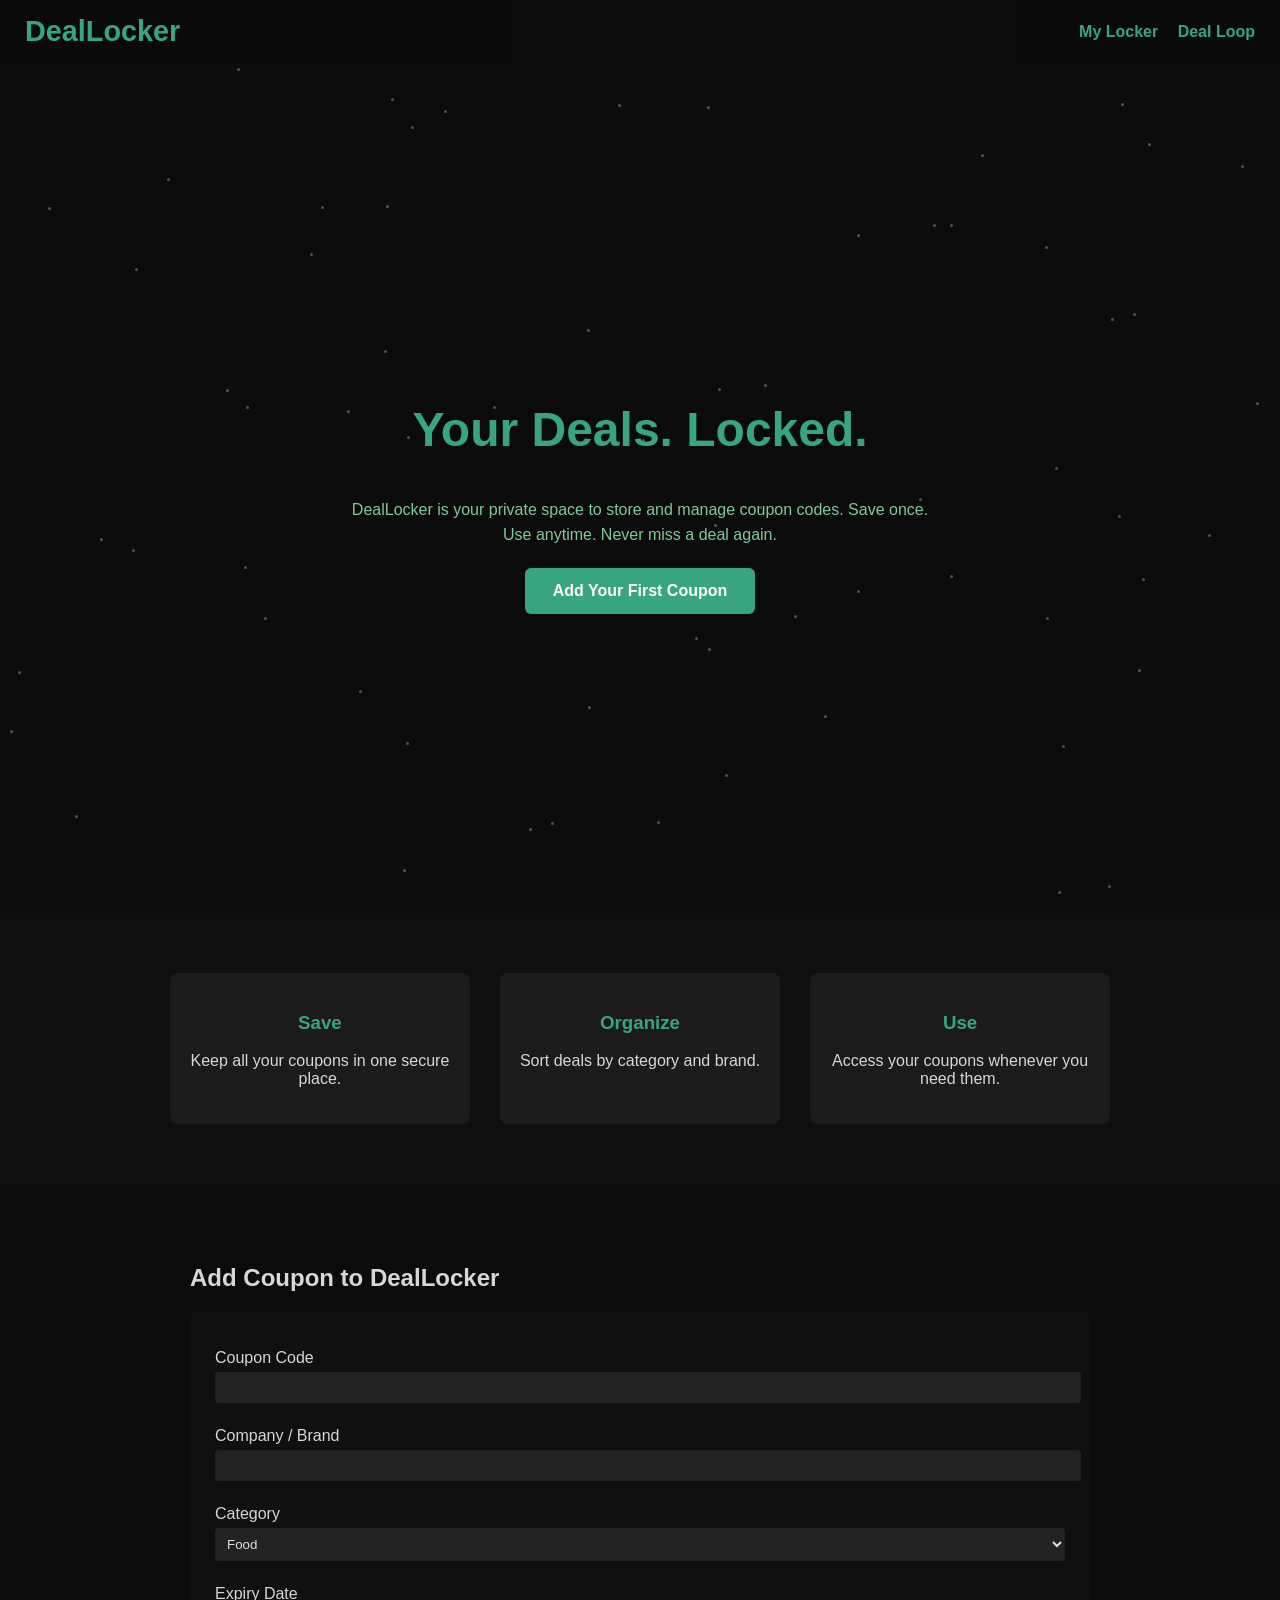
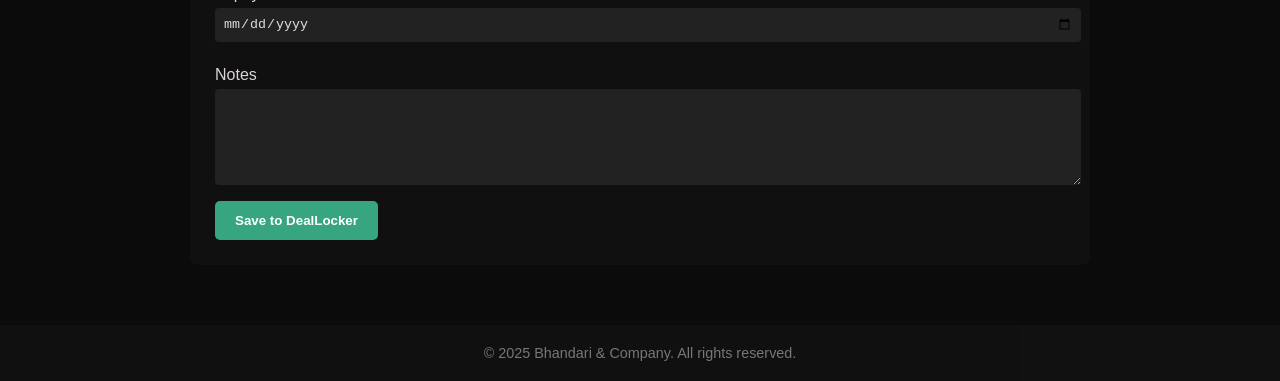
<file: index.html>
<!DOCTYPE html>
<html lang="en">
<head>
  <meta charset="UTF-8">
  <title>DealLocker</title>

  <style>
    body {
      background-color: rgb(12, 11, 11);
      color: rgb(219, 213, 213);
      margin: 0;
      font-family: Arial, sans-serif;
      scroll-behavior: smooth;
      overflow-x: hidden;
    }

    /* FULL PAGE STARS */
    .stars {
      position: fixed;
      inset: 0;
      z-index: 0;
      pointer-events: none;
    }

    .star {
      position: absolute;
      width: 3px;
      height: 3px;
      background: #f9fbfa;
      border-radius: 50%;
      opacity: 0.3;
      animation: twinkle 3s infinite ease-in-out;
    }

    @keyframes twinkle {
      0%, 100% { opacity: 0.2; transform: scale(1); }
      50% { opacity: 0.9; transform: scale(1.4); }
    }

    /* CONTENT ABOVE STARS */
    header, section, footer {
      position: relative;
      z-index: 1;
    }

    header {
      display: flex;
      justify-content: space-between;
      align-items: center;
      padding: 15px 25px;
      background-color: rgba(11, 11, 11, 0.95);
      position: sticky;
      top: 0;
    }

    .logo {
      color: #38a581;
      font-size: 1.8rem;
      font-weight: bold;
    }

    nav a {
      margin-left: 15px;
      text-decoration: none;
      color: #38a581;
      font-weight: 600;
    }

    nav a:hover {
      text-decoration: underline;
    }

    /* HERO */
    .hero {
      min-height: 90vh;
      display: flex;
      align-items: center;
      justify-content: center;
      text-align: center;
      padding: 20px;
    }

    .hero h1 {
      font-size: 3rem;
      color: #38a581;
    }

    .hero p {
      max-width: 600px;
      margin: 20px auto;
      line-height: 1.6;
      color: #82c99a;
    }

    .hero button {
      background-color: #38a581;
      color: white;
      padding: 14px 28px;
      border: none;
      border-radius: 6px;
      font-size: 1rem;
      font-weight: bold;
      cursor: pointer;
    }

    .hero button:hover {
      background-color: #2e7b59;
    }

    /* INFO */
    .info {
      display: flex;
      justify-content: center;
      gap: 30px;
      padding: 60px 20px;
      background-color: rgba(17, 17, 17, 0.85);
      flex-wrap: wrap;
    }

    .info-box {
      max-width: 260px;
      background: #1b1b1b;
      padding: 20px;
      border-radius: 8px;
      text-align: center;
    }

    .info-box h3 {
      color: #38a581;
    }

    /* ADD COUPON */
    .container {
      max-width: 900px;
      margin: auto;
      padding: 60px 20px;
    }

    form {
      background-color: rgba(17, 17, 17, 0.9);
      padding: 25px;
      border-radius: 8px;
    }

    label {
      display: block;
      margin: 12px 0 5px;
    }

    input, select, textarea {
      width: 100%;
      padding: 8px;
      border-radius: 4px;
      border: none;
      background-color: #222;
      color: #ddd;
      margin-bottom: 12px;
    }

    textarea {
      resize: vertical;
      height: 80px;
    }

    button.submit {
      background-color: #38a581;
      color: white;
      padding: 12px 20px;
      border: none;
      border-radius: 5px;
      font-weight: bold;
      cursor: pointer;
    }

    footer {
      text-align: center;
      padding: 20px;
      background-color: rgba(17, 17, 17, 0.95);
      color: #777;
      font-size: 0.9rem;
    }
  </style>
</head>

<body>

<!-- STAR BACKGROUND -->
<div class="stars" id="stars"></div>

<header>
  <div class="logo">DealLocker</div>
  <nav>
    <a href="my-deals.html">My Locker</a>
    <a href="../dealloop/main.html">Deal Loop</a>
  </nav>
</header>

<section class="hero">
  <div>
    <h1>Your Deals. Locked.</h1>
    <p>
      DealLocker is your private space to store and manage coupon codes.
      Save once. Use anytime. Never miss a deal again.
    </p>
    <button onclick="document.getElementById('addCoupon').scrollIntoView()">
      Add Your First Coupon
    </button>
  </div>
</section>

<section class="info">
  <div class="info-box">
    <h3>Save</h3>
    <p>Keep all your coupons in one secure place.</p>
  </div>
  <div class="info-box">
    <h3>Organize</h3>
    <p>Sort deals by category and brand.</p>
  </div>
  <div class="info-box">
    <h3>Use</h3>
    <p>Access your coupons whenever you need them.</p>
  </div>
</section>

<section id="addCoupon" class="container">
  <h2>Add Coupon to DealLocker</h2>

  <form onsubmit="addCoupon(event)">
    <label>Coupon Code</label>
    <input type="text" id="code" required>

    <label>Company / Brand</label>
    <input type="text" id="brand" required>

    <label>Category</label>
    <select id="category">
      <option>Food</option>
      <option>Fashion</option>
      <option>Travel</option>
      <option>SaaS</option>
      <option>Shopping</option>
    </select>

    <label>Expiry Date</label>
    <input type="date" id="expiry" required>

    <label>Notes</label>
    <textarea id="notes"></textarea>

    <button type="submit" class="submit">Save to DealLocker</button>
  </form>
</section>

<footer>
  © 2025 Bhandari & Company. All rights reserved.
</footer>

<script>
  /* STAR GENERATION */
  const starsContainer = document.getElementById("stars");

  for (let i = 0; i < 70; i++) {
    const star = document.createElement("div");
    star.className = "star";
    star.style.top = Math.random() * 100 + "%";
    star.style.left = Math.random() * 100 + "%";
    star.style.animationDelay = Math.random() * 3 + "s";
    starsContainer.appendChild(star);
  }

  /* DEALLOCKER LOGIC */
  let coupons = JSON.parse(localStorage.getItem("dealLockerCoupons")) || [];

  function addCoupon(e) {
    e.preventDefault();

    const coupon = {
      id: Date.now(),
      code: code.value,
      brand: brand.value,
      category: category.value,
      expiry: expiry.value,
      notes: notes.value
    };

    coupons.push(coupon);
    localStorage.setItem("dealLockerCoupons", JSON.stringify(coupons));
    e.target.reset();

    alert("Coupon saved to DealLocker");
  }
</script>

</body>
</html>
</file>
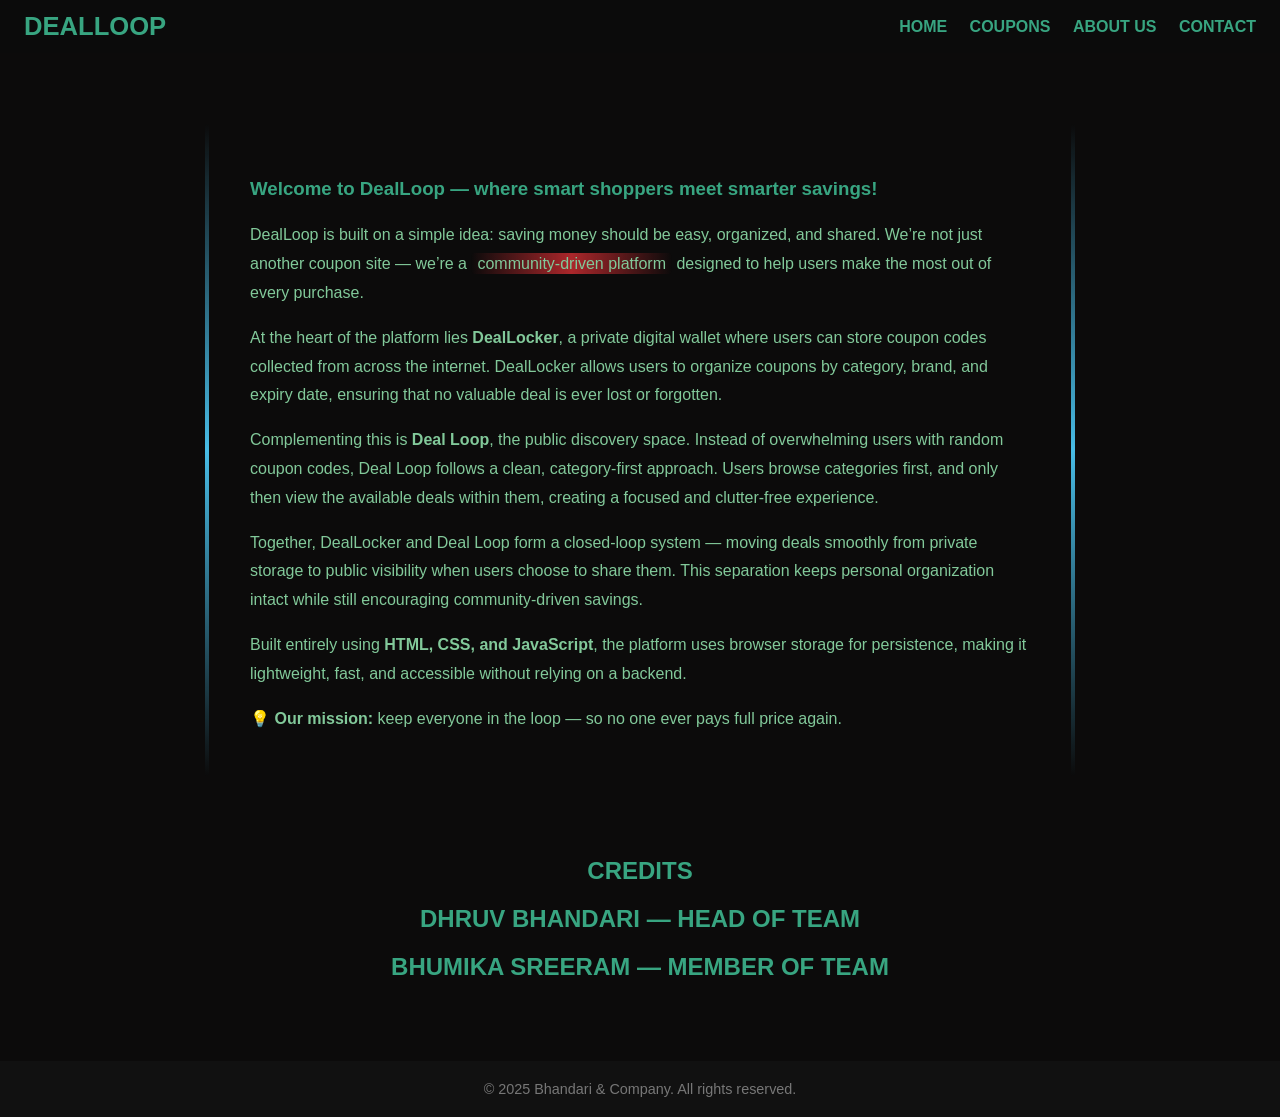
<file: aboutus.html>
<!DOCTYPE html>
<html lang="en">
<head>
  <meta charset="UTF-8" />
  <title>DealLoop | About Us</title>

  <style>
    body {
      background-color: rgb(12, 11, 11);
      color: rgb(219, 213, 213);
      margin: 0;
      font-family: Arial, sans-serif;
    }

    header {
      display: flex;
      justify-content: space-between;
      align-items: center;
      padding: 12px 24px;
      background-color: #0b0b0b;
      position: sticky;
      top: 0;
    }

    .logo {
      color: #38a581;
      font-weight: bold;
      font-size: 1.6rem;
    }

    nav a {
      margin-left: 18px;
      text-decoration: none;
      color: #38a581;
      font-weight: 600;
      position: relative;
    }

    nav a::after {
      content: "";
      position: absolute;
      width: 0;
      height: 2px;
      left: 0;
      bottom: -4px;
      background-color: #38a581;
      transition: width 0.3s;
    }

    nav a:hover::after {
      width: 100%;
    }

    /* MESSAGE CONTAINER */
    .message-wrapper {
      max-width: 780px;
      margin: 70px auto;
      padding: 30px 45px;
      position: relative;
    }

    /* GREEN SNAKE SIDES */
    .snake-left,
    .snake-right {
      position: absolute;
      top: 0;
      width: 4px;
      height: 100%;
      background: linear-gradient(
        180deg,
        transparent,
        #48bce6,
        transparent
      );
      animation: snakeMove 4s linear infinite;
    }

    .snake-left { left: 0; }
    .snake-right { right: 0; animation-delay: 1.8s; }

    @keyframes snakeMove {
      from { background-position: 0 0; }
      to { background-position: 0 320px; }
    }

    section.intro-text {
      color: #82c99a;
      line-height: 1.8;
    }

    section.intro-text h3 {
      color: #38a581;
      margin-bottom: 15px;
    }

    section.intro-text p {
      margin-bottom: 14px;
    }

    .highlight {
      background: linear-gradient(90deg, transparent, #ab272b, transparent);
      padding: 2px 6px;
      border-radius: 4px;
    }

    section.credits {
      text-align: center;
      color: #47d3d5;
      margin: 80px auto;
    }

    section.credits h1,
    section.credits h2 {
      color: #38a581;
    }

    section.credits h2 {
      transition: transform 0.3s, color 0.3s;
    }

    section.credits h2:hover {
      transform: scale(1.04);
      color: #82c99a;
    }

    footer {
      text-align: center;
      padding: 20px;
      background-color: #111;
      color: #777;
      font-size: 0.9rem;
      margin-top: 60px;
    }
  </style>
</head>

<body>

<header>
  <div class="logo">DEALLOOP</div>
  <nav>
    <a href="main.html">HOME</a>
    <a href="coup.html">COUPONS</a>
    <a href="aboutus.html">ABOUT US</a>
    <a href="con.html">CONTACT</a>
  </nav>
</header>

<!-- ABOUT CONTENT WITH SNAKE ANIMATION -->
<div class="message-wrapper">
  <div class="snake-left"></div>
  <div class="snake-right"></div>

  <section class="intro-text">
    <h3>Welcome to DealLoop — where smart shoppers meet smarter savings!</h3>

    <p>
      DealLoop is built on a simple idea: saving money should be easy, organized,
      and shared. We’re not just another coupon site — we’re a
      <span class="highlight">community-driven platform</span> designed to help
      users make the most out of every purchase.
    </p>

    <p>
      At the heart of the platform lies <strong>DealLocker</strong>, a private
      digital wallet where users can store coupon codes collected from across
      the internet. DealLocker allows users to organize coupons by category,
      brand, and expiry date, ensuring that no valuable deal is ever lost or
      forgotten.
    </p>

    <p>
      Complementing this is <strong>Deal Loop</strong>, the public discovery
      space. Instead of overwhelming users with random coupon codes, Deal Loop
      follows a clean, category-first approach. Users browse categories first,
      and only then view the available deals within them, creating a focused and
      clutter-free experience.
    </p>

    <p>
      Together, DealLocker and Deal Loop form a closed-loop system — moving deals
      smoothly from private storage to public visibility when users choose to
      share them. This separation keeps personal organization intact while still
      encouraging community-driven savings.
    </p>

    <p>
      Built entirely using <strong>HTML, CSS, and JavaScript</strong>, the
      platform uses browser storage for persistence, making it lightweight,
      fast, and accessible without relying on a backend.
    </p>

    <p>
      💡 <strong>Our mission:</strong> keep everyone in the loop — so no one ever
      pays full price again.
    </p>
  </section>
</div>

<section class="credits">
  <h1>CREDITS</h1>
  <h2>DHRUV BHANDARI — HEAD OF TEAM</h2>
  <h2>BHUMIKA SREERAM — MEMBER OF TEAM</h2>
</section>

<footer>
  © 2025 Bhandari & Company. All rights reserved.
</footer>

</body>
</html>
</file>
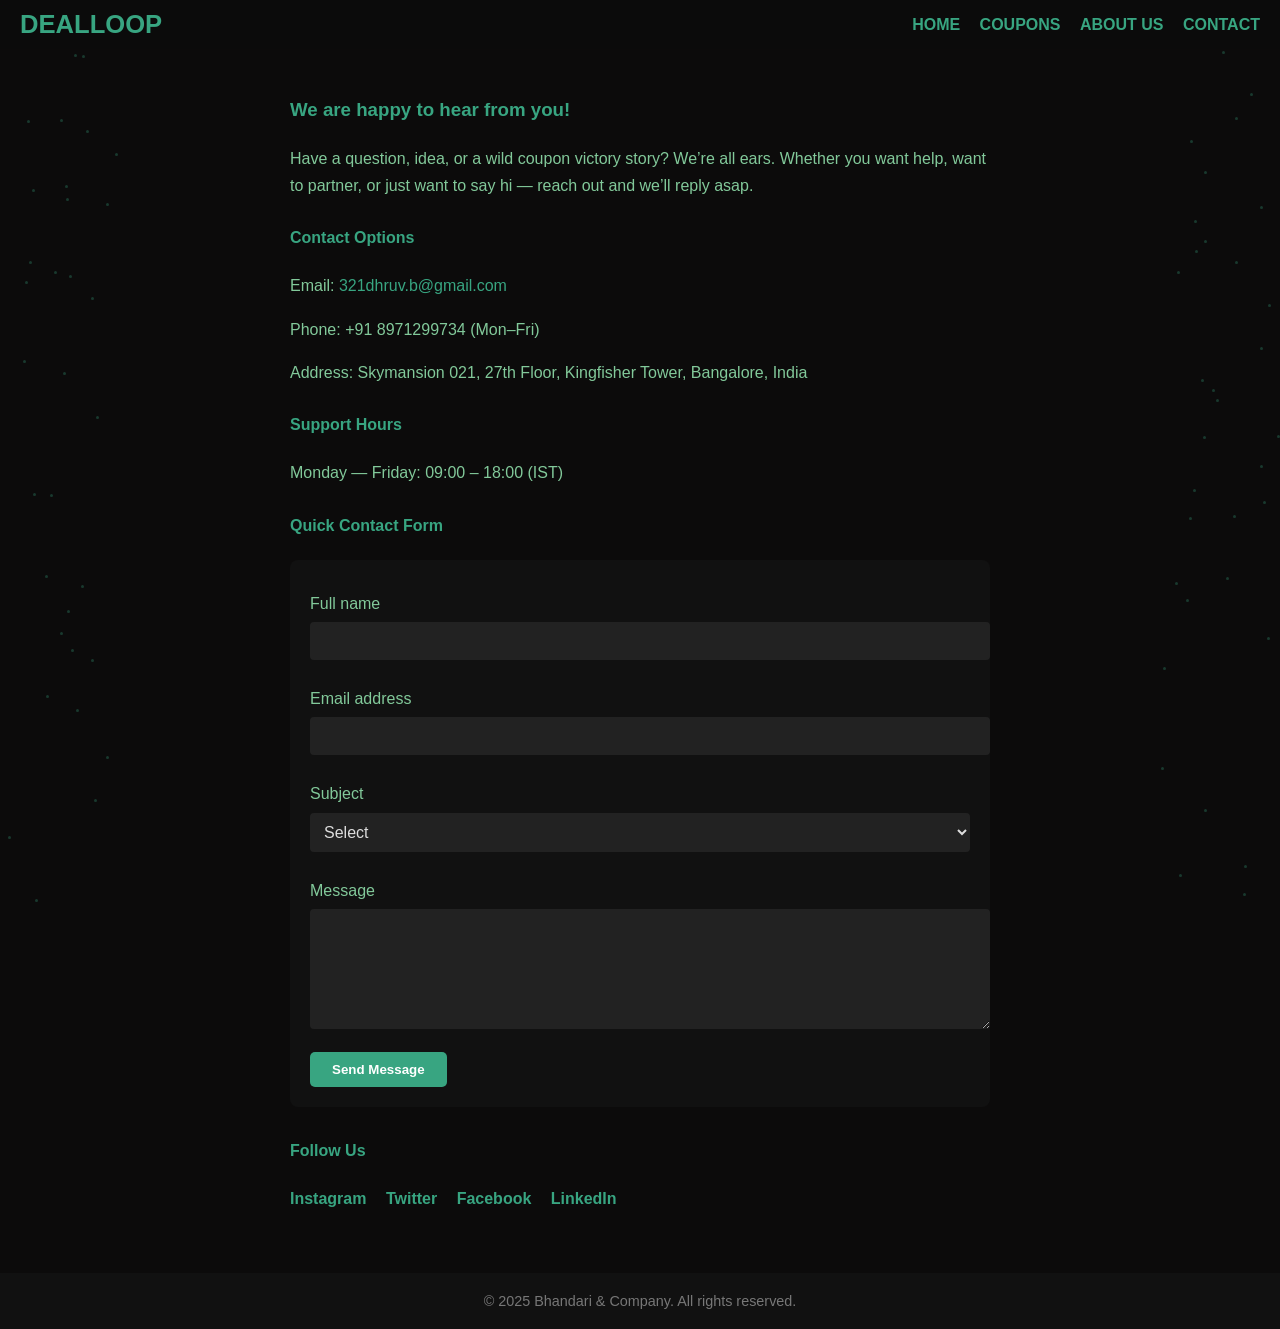
<file: con.html>
<!DOCTYPE html>
<html lang="en">
<head>
  <meta charset="UTF-8" />
  <title>DealLoop | Contact</title>

  <style>
    body {
      background-color: rgb(12, 11, 11);
      color: rgb(219, 213, 213);
      margin: 0;
      font-family: Arial, sans-serif;
      overflow-x: hidden;
    }

    /* STAR SIDES */
    .stars {
      position: fixed;
      top: 0;
      width: 120px;
      height: 100vh;
      pointer-events: none;
      z-index: 0;
    }

    .left-stars { left: 0; }
    .right-stars { right: 0; }

    .star {
      position: absolute;
      width: 3px;
      height: 3px;
      background: #38a581;
      border-radius: 50%;
      opacity: 0.3;
      animation: twinkle 3s infinite ease-in-out;
    }

    @keyframes twinkle {
      0%, 100% { opacity: 0.2; transform: scale(1); }
      50% { opacity: 0.9; transform: scale(1.4); }
    }

    header {
      display: flex;
      justify-content: space-between;
      align-items: center;
      padding: 10px 20px;
      background-color: #0b0b0b;
      position: relative;
      z-index: 1;
    }

    .logo a {
      color: #38a581;
      font-weight: bold;
      font-size: 1.6rem;
      text-decoration: none;
    }

    nav a {
      margin-left: 15px;
      text-decoration: none;
      color: #38a581;
      font-weight: 600;
    }

    nav a:hover {
      text-decoration: underline;
    }

    section.intro-text {
      color: #82c99a;
      padding: 20px;
      max-width: 700px;
      margin: auto;
      line-height: 1.7;
      position: relative;
      z-index: 1;
    }

    h3, h4 {
      color: #38a581;
      margin-top: 25px;
    }

    a {
      color: #38a581;
      text-decoration: none;
    }

    form {
      margin-top: 20px;
      background: #111;
      padding: 20px;
      border-radius: 8px;
    }

    label {
      display: block;
      margin: 10px 0 5px;
    }

    input[type="text"],
    input[type="email"],
    select,
    textarea {
      width: 100%;
      padding: 10px;
      border-radius: 4px;
      border: none;
      margin-bottom: 15px;
      background-color: #222;
      color: #ddd;
      font-size: 1rem;
    }

    textarea {
      resize: vertical;
      height: 100px;
    }

    input[type="submit"] {
      background-color: #38a581;
      color: white;
      padding: 10px 22px;
      border: none;
      border-radius: 5px;
      font-weight: bold;
      cursor: pointer;
    }

    .follow-us {
      margin-top: 30px;
    }

    .follow-us a {
      margin-right: 15px;
      font-weight: bold;
    }

    footer {
      text-align: center;
      padding: 20px;
      background-color: #111;
      color: #777;
      font-size: 0.9rem;
      margin-top: 40px;
      position: relative;
      z-index: 1;
    }

    .success {
      display: none;
      background: #1e3d34;
      color: #82c99a;
      padding: 12px;
      border-radius: 6px;
      margin-top: 15px;
      text-align: center;
      font-weight: bold;
    }
  </style>
</head>

<body>

<!-- STAR LAYERS -->
<div class="stars left-stars" id="leftStars"></div>
<div class="stars right-stars" id="rightStars"></div>

<header>
  <div class="logo">
    <a href="main.html">DEALLOOP</a>
  </div>
  <nav>
    <a href="main.html">HOME</a>
    <a href="coup.html">COUPONS</a>
    <a href="aboutus.html">ABOUT US</a>
    <a href="con.html">CONTACT</a>
  </nav>
</header>

<section class="intro-text">
  <h3>We are happy to hear from you!</h3>
  <p>
    Have a question, idea, or a wild coupon victory story? We’re all ears.
    Whether you want help, want to partner, or just want to say hi — reach out
    and we’ll reply asap.
  </p>

  <h4>Contact Options</h4>
  <p>Email: <a href="mailto:321dhruv.b@gmail.com">321dhruv.b@gmail.com</a></p>
  <p>Phone: +91 8971299734 (Mon–Fri)</p>
  <p>Address: Skymansion 021, 27th Floor, Kingfisher Tower, Bangalore, India</p>

  <h4>Support Hours</h4>
  <p>Monday — Friday: 09:00 – 18:00 (IST)</p>

  <h4>Quick Contact Form</h4>

  <form id="contactForm">
    <label>Full name</label>
    <input type="text" required>

    <label>Email address</label>
    <input type="email" required>

    <label>Subject</label>
    <select required>
      <option value="">Select</option>
      <option>Support</option>
      <option>Partnership</option>
      <option>Feedback</option>
      <option>Other</option>
    </select>

    <label>Message</label>
    <textarea required></textarea>

    <input type="submit" value="Send Message">
    <div class="success" id="successMsg">
      ✅ Message sent successfully! We’ll get back to you soon.
    </div>
  </form>

  <div class="follow-us">
    <h4>Follow Us</h4>
    <a href="https://www.instagram.com">Instagram</a>
    <a href="#">Twitter</a>
    <a href="#">Facebook</a>
    <a href="https://www.linkedin.com/in/dhruv-bhandari-b08041364/">LinkedIn</a>
  </div>
</section>

<footer>
  © 2025 Bhandari & Company. All rights reserved.
</footer>

<script>
  const form = document.getElementById("contactForm");
  const successMsg = document.getElementById("successMsg");

  form.addEventListener("submit", function (e) {
    e.preventDefault();
    successMsg.style.display = "block";
    form.reset();
    setTimeout(() => successMsg.style.display = "none", 4000);
  });

  function generateStars(containerId) {
    const container = document.getElementById(containerId);
    for (let i = 0; i < 35; i++) {
      const star = document.createElement("div");
      star.className = "star";
      star.style.top = Math.random() * 100 + "%";
      star.style.left = Math.random() * 100 + "%";
      star.style.animationDelay = Math.random() * 3 + "s";
      container.appendChild(star);
    }
  }

  generateStars("leftStars");
  generateStars("rightStars");
</script>

</body>
</html>
</file>
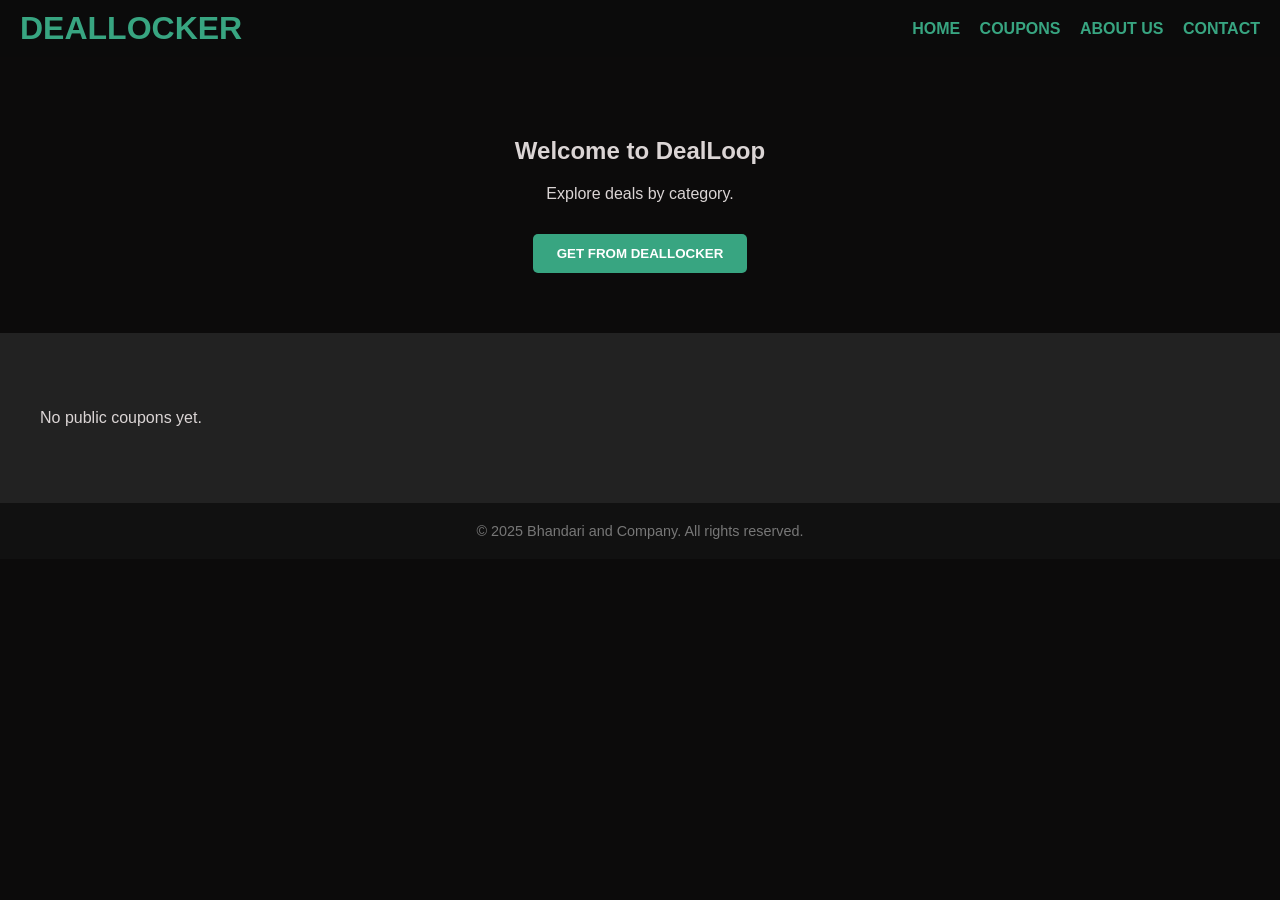
<file: coup.html>
<!DOCTYPE html>
<html lang="en">
<head>
  <meta charset="UTF-8" />
  <title>DealLoop - Coupons</title>

  <style>
    body {
      background-color: rgb(12, 11, 11);
      color: rgb(219, 213, 213);
      margin: 0;
      font-family: Arial, sans-serif;
    }

    header {
      display: flex;
      justify-content: space-between;
      align-items: center;
      padding: 10px 20px;
      background-color: #0b0b0b;
    }

    .logo a {
      color: #38a581;
      font-weight: bold;
      font-size: 2rem;
      text-decoration: none;
    }

    nav a {
      margin-left: 15px;
      text-decoration: none;
      color: #38a581;
      font-weight: 600;
    }

    nav a:hover {
      text-decoration: underline;
    }

    .hero {
      padding: 60px 20px;
      text-align: center;
    }

    .btn {
      display: inline-block;
      padding: 12px 24px;
      margin-top: 15px;
      background-color: #38a581;
      color: white;
      border-radius: 5px;
      font-weight: bold;
      cursor: pointer;
      border: none;
    }

    .features {
      display: grid;
      grid-template-columns: repeat(auto-fit, minmax(220px, 1fr));
      gap: 20px;
      padding: 40px 20px;
      background-color: #222;
    }

    .feature-card {
      background-color: #333;
      padding: 20px;
      border-radius: 8px;
      text-align: center;
      cursor: pointer;
    }

    .feature-card:hover {
      background-color: #2e7b59;
    }

    footer {
      text-align: center;
      padding: 20px;
      background-color: #111;
      color: #777;
      font-size: 0.9rem;
    }

    /* MODAL */
    .modal {
      display: none;
      position: fixed;
      inset: 0;
      background: rgba(0,0,0,0.8);
      justify-content: center;
      align-items: center;
    }

    .modal-content {
      background: #111;
      padding: 20px;
      border-radius: 6px;
      width: 360px;
      max-height: 80vh;
      overflow-y: auto;
    }

    .modal-content h3 {
      margin-bottom: 10px;
      color: #38a581;
    }

    .item {
      padding: 10px;
      background: #222;
      margin-bottom: 8px;
      border-radius: 4px;
      cursor: pointer;
    }

    .item:hover {
      background: #2e7b59;
    }

    .small {
      font-size: 0.85rem;
      opacity: 0.8;
    }
  </style>
</head>

<body>

<header>
  <div class="logo">
    <a href="../deallocker/index.html">DEALLOCKER</a>
  </div>
  <nav>
    <a href="main.html">HOME</a>
    <a href="coup.html">COUPONS</a>
    <a href="aboutus.html">ABOUT US</a>
    <a href="con.html">CONTACT</a>
  </nav>
</header>

<section class="hero">
  <h1>Welcome to DealLoop</h1>
  <p>Explore deals by category.</p>
  <button class="btn" onclick="openCategoryModal()">GET FROM DEALLOCKER</button>
</section>

<section id="features" class="features"></section>

<footer>
  © 2025 Bhandari and Company. All rights reserved.
</footer>

<!-- MODAL -->
<div id="lockerModal" class="modal">
  <div class="modal-content">
    <h3 id="modalTitle">Choose Category</h3>
    <div id="modalList"></div>
    <button class="btn" onclick="closeModal()">Close</button>
  </div>
</div>

<script>
  let lockerCoupons = JSON.parse(localStorage.getItem("dealLockerCoupons")) || [];
  let publicCoupons = JSON.parse(localStorage.getItem("dealLoopPublicCoupons")) || [];

  const features = document.getElementById("features");
  const modal = document.getElementById("lockerModal");
  const modalList = document.getElementById("modalList");
  const modalTitle = document.getElementById("modalTitle");

  /* ---------- SYNC LOGIC ---------- */
  function syncWithLocker() {
    lockerCoupons = JSON.parse(localStorage.getItem("dealLockerCoupons")) || [];

    // keep only public coupons that still exist in locker
    publicCoupons = publicCoupons.filter(pub =>
      lockerCoupons.some(lock =>
        lock.code === pub.code &&
        lock.brand === pub.brand &&
        lock.expiry === pub.expiry
      )
    );

    localStorage.setItem(
      "dealLoopPublicCoupons",
      JSON.stringify(publicCoupons)
    );
  }

  /* ---------- DISPLAY: CATEGORIES FIRST ---------- */

  function renderCategories() {
    syncWithLocker();   // 👈 IMPORTANT
    features.innerHTML = "";

    const categories = [...new Set(publicCoupons.map(c => c.category))];

    if (categories.length === 0) {
      features.innerHTML = "<p style='padding:20px;'>No public coupons yet.</p>";
      return;
    }

    categories.forEach(cat => {
      const card = document.createElement("div");
      card.className = "feature-card";
      card.innerHTML = `
        <h3>${cat}</h3>
        <p style="font-size:0.85rem;opacity:0.8">Click to view deals</p>
      `;
      card.onclick = () => renderCouponsByCategory(cat);
      features.appendChild(card);
    });
  }

  function renderCouponsByCategory(category) {
    syncWithLocker();   // 👈 IMPORTANT
    features.innerHTML = "";

    const backCard = document.createElement("div");
    backCard.className = "feature-card";
    backCard.innerHTML = "<h3>← Back</h3>";
    backCard.onclick = renderCategories;
    features.appendChild(backCard);

    publicCoupons
      .filter(c => c.category === category)
      .forEach(c => {
        const card = document.createElement("div");
        card.className = "feature-card";
        card.innerHTML = `
          <h3>${c.brand}</h3>
          <p>${c.code}</p>
          <p style="font-size:0.85rem;opacity:0.8">
            Expires: ${c.expiry}
          </p>
        `;
        features.appendChild(card);
      });
  }

  /* ---------- MODAL: ADD FROM DEALLOCKER ---------- */

  function openCategoryModal() {
    lockerCoupons = JSON.parse(localStorage.getItem("dealLockerCoupons")) || [];
    modalTitle.innerText = "Choose Category";
    modalList.innerHTML = "";

    const categories = [...new Set(lockerCoupons.map(c => c.category))];

    if (categories.length === 0) {
      modalList.innerHTML = "<p>No coupons in DealLocker.</p>";
    }

    categories.forEach(cat => {
      const div = document.createElement("div");
      div.className = "item";
      div.innerText = cat;
      div.onclick = () => showCouponsByCategory(cat);
      modalList.appendChild(div);
    });

    modal.style.display = "flex";
  }

  function showCouponsByCategory(category) {
    modalTitle.innerText = category + " Coupons";
    modalList.innerHTML = "";

    lockerCoupons
      .filter(c => c.category === category)
      .forEach(c => {
        const div = document.createElement("div");
        div.className = "item";
        div.innerHTML = `
          <strong>${c.brand}</strong><br>
          Code: ${c.code}<br>
          <span style="font-size:0.85rem;opacity:0.8">
            Expires: ${c.expiry}
          </span>
        `;
        div.onclick = () => addToDealLoop(c);
        modalList.appendChild(div);
      });
  }

  function addToDealLoop(coupon) {
    publicCoupons.push(coupon);
    localStorage.setItem("dealLoopPublicCoupons", JSON.stringify(publicCoupons));
    closeModal();
    renderCategories();
  }

  function closeModal() {
    modal.style.display = "none";
  }

  /* ---------- AUTO-SYNC ON STORAGE CHANGE ---------- */
  window.addEventListener("storage", () => {
    renderCategories();
  });

  /* ---------- INITIAL LOAD ---------- */
  renderCategories();
</script>


</body>
</html>
</file>
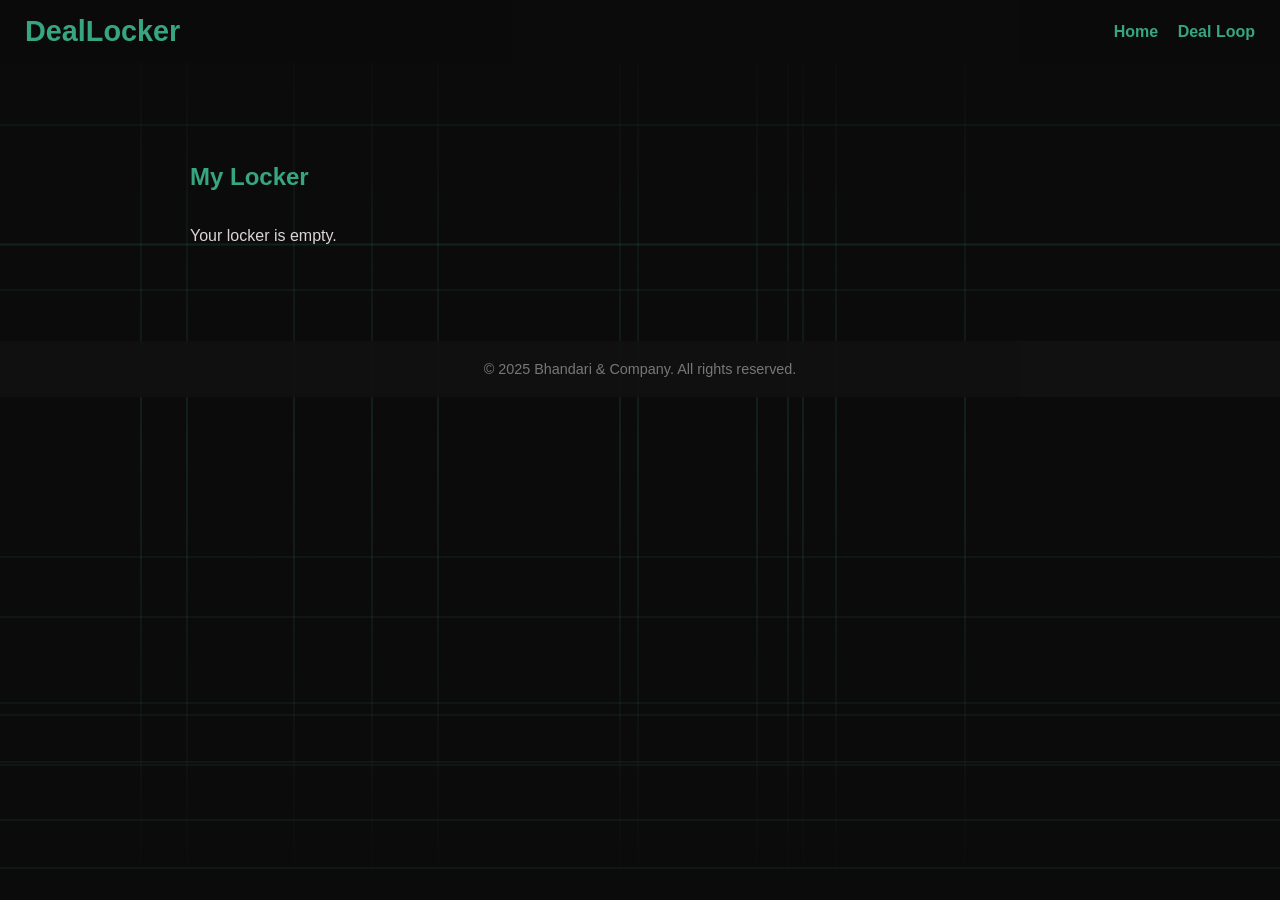
<file: my-deals.html>
<!DOCTYPE html>
<html lang="en">
<head>
  <meta charset="UTF-8">
  <title>DealLocker | My Locker</title>

  <style>
    body {
      margin: 0;
      font-family: Arial, sans-serif;
      background-color: rgb(12, 11, 11);
      color: rgb(219, 213, 213);
      overflow-x: hidden;
    }

    
    .grid-bg {
      position:/* BACKGROUND GRID */ fixed;
      inset: 0;
      z-index: 0;
      pointer-events: none;
    }

    .grid-line {
      position: absolute;
      background: linear-gradient(
        180deg,
        transparent,
        #38a581,
        transparent
      );
      opacity: 0.15;
      animation: flow 12s linear infinite;
    }

    .horizontal {
      height: 2px;
      width: 100%;
      animation-name: flowH;
    }

    @keyframes flow {
      from { transform: translateY(-100%); }
      to { transform: translateY(100%); }
    }

    @keyframes flowH {
      from { transform: translateX(-100%); }
      to { transform: translateX(100%); }
    }

    /* CONTENT LAYER */
    header, main, footer {
      position: relative;
      z-index: 1;
    }

    header {
      display: flex;
      justify-content: space-between;
      align-items: center;
      padding: 15px 25px;
      background-color: rgba(11, 11, 11, 0.95);
    }

    .logo {
      color: #38a581;
      font-size: 1.8rem;
      font-weight: bold;
    }

    nav a {
      margin-left: 15px;
      text-decoration: none;
      color: #38a581;
      font-weight: 600;
    }

    nav a:hover {
      text-decoration: underline;
    }

    main {
      max-width: 900px;
      margin: 60px auto;
      padding: 20px;
    }

    h2 {
      color: #38a581;
      margin-bottom: 20px;
    }

    .cards {
      display: grid;
      grid-template-columns: repeat(auto-fit, minmax(250px, 1fr));
      gap: 20px;
    }

    .card {
      background-color: rgba(17, 17, 17, 0.9);
      padding: 18px;
      border-radius: 8px;
      transition: transform 0.3s;
    }

    .card:hover {
      transform: translateY(-4px);
    }

    .card h3 {
      color: #82c99a;
      margin-bottom: 5px;
    }

    .card small {
      display: block;
      opacity: 0.8;
      margin-bottom: 6px;
    }

    button {
      background-color: #38a581;
      color: white;
      padding: 8px 14px;
      border: none;
      border-radius: 5px;
      font-weight: bold;
      cursor: pointer;
    }

    button:hover {
      background-color: #2e7b59;
    }

    footer {
      text-align: center;
      padding: 20px;
      background-color: rgba(17, 17, 17, 0.95);
      color: #777;
      font-size: 0.9rem;
      margin-top: 60px;
    }
  </style>
</head>

<body>

<!-- GRID BACKGROUND -->
<div class="grid-bg" id="gridBg"></div>

<header>
  <div class="logo">DealLocker</div>
  <nav>
    <a href="index.html">Home</a>
    <a href="../dealloop/main.html">Deal Loop</a>
  </nav>
</header>

<main>
  <h2>My Locker</h2>
  <div class="cards" id="lockerList"></div>
</main>

<footer>
  © 2025 Bhandari & Company. All rights reserved.
</footer>

<script>
  /* GENERATE GRID LINES */
  const grid = document.getElementById("gridBg");

  for (let i = 0; i < 12; i++) {
    const vLine = document.createElement("div");
    vLine.className = "grid-line";
    vLine.style.width = "2px";
    vLine.style.height = "100%";
    vLine.style.left = Math.random() * 100 + "%";
    vLine.style.animationDelay = Math.random() * 12 + "s";
    grid.appendChild(vLine);

    const hLine = document.createElement("div");
    hLine.className = "grid-line horizontal";
    hLine.style.top = Math.random() * 100 + "%";
    hLine.style.animationDelay = Math.random() * 12 + "s";
    grid.appendChild(hLine);
  }

  /* DEALLOCKER DATA */
  let coupons = JSON.parse(localStorage.getItem("dealLockerCoupons")) || [];
  const list = document.getElementById("lockerList");

  function renderLocker() {
    list.innerHTML = "";

    if (coupons.length === 0) {
      list.innerHTML = "<p>Your locker is empty.</p>";
      return;
    }

    coupons.forEach((c, index) => {
      const card = document.createElement("div");
      card.className = "card";
      card.innerHTML = `
        <h3>${c.code}</h3>
        <small>${c.brand} • ${c.category}</small>
        <small>Expires: ${c.expiry}</small>
        <button onclick="removeCoupon(${index})">Delete</button>
      `;
      list.appendChild(card);
    });
  }

  function removeCoupon(index) {
    coupons.splice(index, 1);
    localStorage.setItem("dealLockerCoupons", JSON.stringify(coupons));
    renderLocker();
  }

  renderLocker();
</script>

</body>
</html>
</file>
